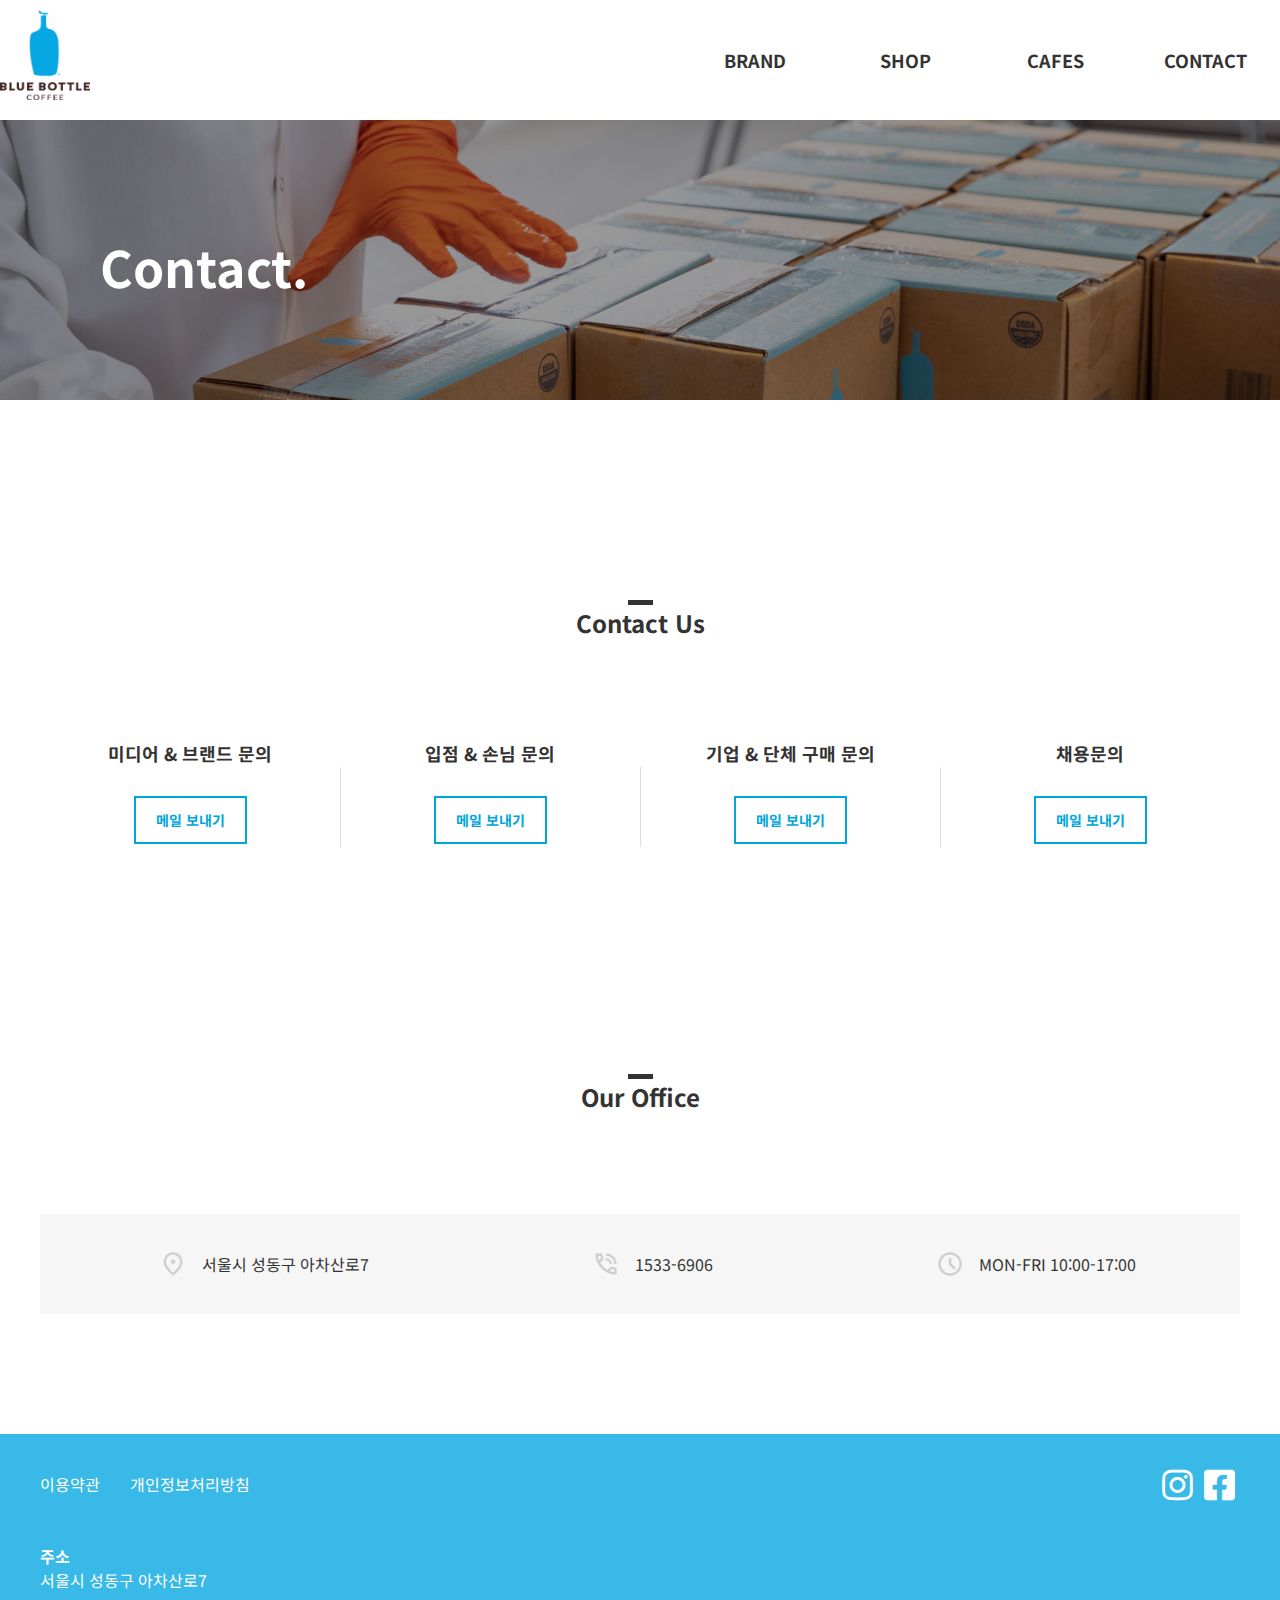
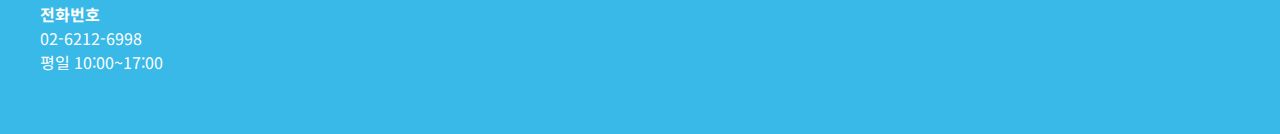
<file: sub_contact.html>
<!DOCTYPE html>
<html lang="ko">
    <head>
    <meta charset="utf-8">
    <meta name="viewport" content="width=device-width, initial-scale=1.0" />
    <title>CAFES</title>
    <link rel="stylesheet" href="https://cdnjs.cloudflare.com/ajax/libs/font-awesome/5.8.2/css/all.min.css" />
    <link href="./css/sub.css" type="text/css" rel="stylesheet">
    <script src="script/jquery-1.12.3.js"></script>
    <script src="script/javascript.js"></script>
    <link rel="preconnect" href="https://fonts.googleapis.com">
    <link rel="preconnect" href="https://fonts.gstatic.com" crossorigin>
    <link href="https://fonts.googleapis.com/css2?family=Noto+Sans+KR&display=swap" rel="stylesheet">
    <link rel="stylesheet" href="https://fonts.googleapis.com/css2?family=Material+Symbols+Outlined:opsz,wght,FILL,GRAD@48,400,1,0" />
</head>

<body>
    <header>
        <div class="headerwrap">
            <div class="logo">
                <a href="index.html"><img src="images/logo.png" alt="로고"></a>
            </div>
            <ul class="menu">
                <li><a href="./sub_brand.html">BRAND</a></li>
                <li><a href="./sub_shop.html">SHOP</a></li>
                <li><a href="./sub_cafe.html">CAFES</a></li>
                <li><a href="./sub_contact.html">CONTACT</a></li>
            </ul>
            <a href="#" class="toggleBtn">
                <i class="fas fa-bars"></i>
            </a>
        </div>
    </header>
    <div class="parallax04">
        <h1>Contact.</h1>
    </div>
    <main>
        <div class="sub_tit">
        <hr class="subtit_hr">
        <h2>Contact Us</h2>
    </div>
    <div class="ct_mail">
        <ul>
            <li><h5>미디어 & 브랜드 문의</h5>
                <a href="mailto:ioioios00@naver.com">메일 보내기</a>
            </li>
            <li><h5>입점 & 손님 문의</h5>
                <a href="mailto:ioioios00@naver.com">메일 보내기</a>
            </li>
            <li><h5>기업 & 단체 구매 문의</h5>
                <a href="mailto:ioioios00@naver.com">메일 보내기</a>
            </li>
            <li><h5>채용문의</h5>
                <a href="mailto:ioioios00@naver.com">메일 보내기</a>
            </li>
        </ul>
    </div>

    <div class="sub_tit">
        <hr class="subtit_hr">
        <h2>Our Office</h2>
    </div>
    <div class="ct_map">
        <!-- * 카카오맵 - 지도퍼가기 -->
        <!-- 1. 지도 노드 -->
        <div id="daumRoughmapContainer1664342794508" class="root_daum_roughmap root_daum_roughmap_landing" style="width: 100%;"></div>

        <!--
            2. 설치 스크립트
            * 지도 퍼가기 서비스를 2개 이상 넣을 경우, 설치 스크립트는 하나만 삽입합니다.
        -->
        <script charset="UTF-8" class="daum_roughmap_loader_script" src="https://ssl.daumcdn.net/dmaps/map_js_init/roughmapLoader.js"></script>

        <!-- 3. 실행 스크립트 -->
        <script charset="UTF-8">
            new daum.roughmap.Lander({
                "timestamp" : "1664342794508",
                "key" : "2bv24",
                // "mapWidth" : "400",
                "mapHeight" : "360"
            }).render();
        </script>
    </div>
        
    <div class="map_txt">
        <ul>
            <li>
                <span class="material-symbols-outlined">location_on</span>
                서울시 성동구 아차산로7
            </li>
            <li>
                <span class="material-symbols-outlined">phone_in_talk</span>
                1533-6906
            </li>
            <li>
                <span class="material-symbols-outlined">schedule</span>
                MON-FRI 10:00-17:00
            </li>
        </ul>
    </div>
</main>
<footer style="margin-top: 120px;">
            <!-------- footer 영역 ------------>
            <div class="footerwrap">
                <div class="ft_group">
                    <div class="ft_menu">
                        <a href="#">이용약관</a>
                        <a href="#">개인정보처리방침</a>
                    </div>
                    <div class="ft_company">
                        <h4>주소</h4>
                        <p>서울시 성동구 아차산로7</p>
                        <h4>전화번호</h4>
                        <p>02-6212-6998<br>평일 10:00~17:00</p>
                    </div>
                </div>
                <div class="sns">
                    <a href="#"><i class="fab fa-instagram"></i></a>
                    <a href="#"><i class="fab fa-facebook-square"></i></a>
                </div>
            </div>
        </footer>
</body>

</html>
</file>
<file: css/sub.css>
@charset "utf-8";

* {
    margin: 0;
    padding: 0;
    list-style: none;
    font-family: 'Noto Sans KR', sans-serif;
    box-sizing: border-box;
}

a {
    text-decoration: none;
    color: #333;
    display: block;
}


/* 상단 네비 영역 */
header {
    position: absolute;
    top: 0;
    width: 100%;
    height: 120px;
    background: #fff;
}

.headerwrap {
    width: 1280px;
    height: 100%;
    margin: 0 auto;
    display: flex;
    justify-content: space-between;
    align-items: center;
}

.logo {
    width: 100px;
    height: 100px;
}
.logo img{
    width: 90px;
    height: 90px;
}

.menu {
    width: 600px;
    display: flex;
    justify-content: space-around;
    align-items: center;
    height: 100%;
}

.menu > li {
    position: relative;
    width: 100%;
}

.menu > li > a {
    color: #333;
    font-weight: bold;
    font-size: 18px;
    text-align: center;
    padding: 20px;

}

.menu > li > a:hover {
    color: #00a6da;
}

.submenu {
    width: 100%;
    text-align: center;
    background: #333;
    position: absolute;
    top: 93px;
    display: none;
    z-index: 999;
}

.submenu ul {
    width: 25%;
}

.submenu li {
    text-align: center;
    font-weight: bold;
    width: 100%;

}

.submenu a {
    padding: 10px;
    font-weight: 500;
    font-size: 16px;
    color: #fff;
}

.submenu a:hover {
    background: #00a6da;
    color: #fff;
}

.toggleBtn {
    position: absolute;
    right: 30px;
    font-size: 30px;
    top: 40px;
    display: none;
}

.toggleBtn i {
    color: #333;
}





/* 본문 내용 */



main{
    width: 1200px;
    height: auto;
    margin: 0 auto;
    color: #333;
}
.parallax01{
    height: 400px;
    width: 100%;
    margin: 0 auto;
    text-align: center;
    background-image: url(../images/parallax01.jpg);
    background-attachment: fixed;
    background-position: center;
    background-repeat: no-repeat;
    background-size: cover;
}
.parallax01 h1, .parallax02 h1, .parallax03 h1, .parallax04 h1{
    position: absolute;
    color: #fff;
    top: 230px;
    left: 100px;
    font-size: 50px;
    
}

.parallax02 {
    height: 400px;
    width: 100%;
    margin: 0 auto;
    text-align: center;
    background-image: url(../images/parallax02.jpg);
    background-attachment: fixed;
    background-position: center;
    background-repeat: no-repeat;
    background-size: cover;
}


.parallax03 {
    height: 400px;
    width: 100%;
    margin: 0 auto;
    text-align: center;
    background-image: url(../images/parallax03.jpg);
    background-attachment: fixed;
    background-position: center;
    background-repeat: no-repeat;
    background-size: cover;
}

.parallax04 {
    height: 400px;
    width: 100%;
    margin: 0 auto;
    text-align: center;
    background-image: url(../images/parallax04.jpg);
    background-attachment: fixed;
    background-position: center;
    background-repeat: no-repeat;
    background-size: cover;
}

.subtit_hr{
    width: 25px;
    text-align: center;
    margin: 0 auto;
    height: 5px;
    background: #333;
    border: none;
}



/* sub_brand */

.one{
    display: flex;
    justify-content: space-between;
    margin: 200px 0;
    flex-wrap: wrap;
}
.one_txt{
    width: 50%;
    text-align: center;
    padding: 20px;
}
.one_txt h2{padding: 20px;}
.spacer {
	height: 50vh;
	width: 100%;
	display: flex;
	align-items: center;
	justify-content: center;
    flex-direction: column;
}

.spacer hr{
    width: 3px;
    height: 100px;
    background: #000;
    margin-top: 50px;
}

.scrolling__inner {
	max-width: 45em;
	padding: 3em;
	background-color: #fff;
	box-shadow: 0 12px 20px -6px rgba( 0,0,0,.3);
}
.scrolling__inner span{
    font-size: 18px;
    font-weight: bold;
}



.sticky-section {
	z-index: 1;
	position: relative;
}

.sticky-image {
	position: sticky;
	top: 0;
	z-index: -1;
	width: 100%;
	height: 100vh;
	object-fit: cover;
	background-size: cover;
	display: block;
	background-position: center;
}

[data-attachment="fixed"] {
	background-attachment: fixed;
}

.scrolling {
	display: flex;
	justify-content: center;
	align-items: center;
	position: relative;
	z-index: 1;
	padding: 0 0 100vh;
	
	
} 




/* sub_shop */

.coffee > h2 {
    margin: 0 auto;
    text-align: center;
    margin-bottom: 100px;
}

.merchandise > h2 {
    margin: 0 auto;
    text-align: center;
    margin-bottom: 100px;
}

/* 커피종류 영역 */

.coffee,
.merchandise {
    margin-top: 200px;
    position: relative;
}

.cof_box {
    overflow: hidden;
    width: 100%;
    height: auto;
    display: flex;
    justify-content: space-around;
    align-items: center;
    flex-wrap: wrap;
    position: relative;
}

.cof_box img {
    width: 250px;
    height: 250px;
    background: rgba(40, 40, 40, 0.2);
}

.cof_box div {
    padding-bottom: 40px;
}
.con{
    position: relative;
}
.overlay {
  position: absolute;
  top: 0;
  bottom: 0;
  left: 0;
  right: 0;
  height: 86%;
  width: 100%;
  opacity: 0;
  transition: .5s ease;
  background-color: rgba(40,40,40,0.8);
}
.text {
  color: white;
  font-size: 16px;
  line-height: 30px;
  position: absolute;
  top: 60%;
  left: 50%;
  -webkit-transform: translate(-50%, -50%);
  -ms-transform: translate(-50%, -50%);
  transform: translate(-50%, -50%);
  text-align: center;
}
.con:hover .overlay {
  opacity: 1;
    cursor: pointer;
}


/* 다른메뉴 영역 */

.merchandise {
    width: 100%;
    height: auto;
}

.mer_box {
    overflow: hidden;
    width: 100%;
    height: auto;
    display: flex;
    justify-content: space-around;
    align-items: center;
    flex-wrap: wrap;
}

.mer_box img {
    width: 250px;
    height: 250px;
}

.mer_box div {
    padding-bottom: 40px;
}


/* sub cafe */

.sub_tit{
    margin: 200px 0 100px 0;
    text-align: center;
}
.cf_row{
    display: flex;
    justify-content: space-between;
    width: 100%;
    margin-top: 120px;
}
.cf_box{width: 43%;}
.cf_pic img{width: 100%;}
.cf_txt{
    display: flex;
    justify-content: space-between;
    align-items: center;
}
.cf_txt_wrap h5{
    font-size: 20px;
    padding: 10px 0;
}
.cf_txt_wrap p{
    color: #888;
}
.cf_txt a{
    padding: 12px 25px;
    border: 2px solid #00a6da;
    box-sizing: border-box;
    color: #00a6da;
    font-weight: bold;
    font-size: 14px;
    transition: .3s;
}
.cf_txt a:hover{
    background-color: #00a6da;
    color: #fff;
}



/* sub contact */

.ct_mail ul{
    display: flex;
    width: 100%;
    height: auto;
    justify-content: space-between;
    text-align: center;
    position: relative;
}
.ct_mail li{
    width: 25%;
    position: relative;
}
.ct_mail ul li::after{
    content: "";
    width: 1px;
    height: 60%;
    background-color: #ddd;
    position: absolute;
    top: 20%;
    left: 0px;
    margin: auto;
}
.ct_mail ul li:first-child::after{
    display: none;
}
.ct_mail h5{
    font-size: 18px;
}
.ct_mail li a{
    padding: 12px 20px;
    border: 2px solid #00a6da;
    color: #00a6da;
    font-weight: bold;
    font-size: 14px;
    transition: .3s;
    margin: 30px 0;
    box-sizing: border-box;
    display: inline-block;
}
.ct_mail a:hover{
    background-color: #00a6da;
    color: #fff;
}
.ct_map{width: 100%;}
.map_txt ul{
    display: flex;
    justify-content: space-around;
    align-items: center;
    height: 100px;
    width: 100%;
    background-color: #f6f6f6;
    margin-top: 50px;
}
.map_txt li{
    display: flex;
    align-items: center;
}
.map_txt .material-symbols-outlined{
    font-size: 28px;
    margin: 0 15px;
    opacity: .2;
}





/* footer 영역 #38b9e8 */ 

footer{
    width: 100%;
    height: 300px;
    background: #38b9e8;
}
.footerwrap{
    width: 1200px; 
    margin: 0 auto;
    display: flex;
    justify-content: space-between;
}
.ft_menu{
    display: flex;
    justify-content: space-between;
    width: 210px;
    height: 100px;
    align-items: center;
}
.ft_menu a{color: #fff;}
.ft_menu a:hover{font-weight: bold;}


.ft_company h4{color: #fff; margin-top: 10px;}
.ft_company p{color: #fff;}
.sns{
    width: 7%;
    display: flex;
    align-items: center;
    height: 100px;
    justify-content: space-around;
    
}
.sns i{
    font-size: 35px;
    color: #fff;
    padding: 5px;
}

















@media screen and (max-width: 767px) {
    
    header{
        height: auto;
        z-index: 999
    }
       .headerwrap {
        flex-direction: column;
        align-items: center;
        width: 80%;
    }
    .img_responsive{ max-width: 100%; height: auto; display: block;}

    .logo {
        justify-content: center;
    }

    .menu {
        flex-direction: column;
        background: rgba(255, 255, 255, 0.3);
        display: none;
        width: 100%;
    }

    .submenu {
        width: 100%;
        background: #fff;
        z-index: 111;
        position: absolute;
    }

    .toggleBtn {
        display: block;
    }

    .menu.active {
        display: flex;
    }
    
    main{
        width: 100%;
    }
    
    .one {
        width: 100%;
        height: auto;
        display: block;
        padding: 20px;
        flex-direction: column;
    }
    .one_txt{
        width: 100%;
    }
    .one img{
        max-width: 100%;
        height: auto;
        display: block;
    }
    .mer_box {
        width: 100%;
    }

    .mer_box img {
        max-width: 100%;
        height: auto;
        display: block;
    }
    .parallax01 h1, .parallax02 h1 {
        position: absolute;
        color: #fff;
        top: 230px;
        left: 15px;
        font-size: 30px;
        }
    
        .cof_box {
            width: 100%;
        }
    
        .cof_box img {
            max-width: 100%;
            height: auto;
            display: block;
        }
    .footerwrap{
        width: 100%;
        flex-direction: column;
        text-align: center;
        align-items: center;
    }
    .ft_menu{width: 100%;flex-direction: column;padding: 5px;}

    footer{width: 100%; height: auto;}
}
</file>
